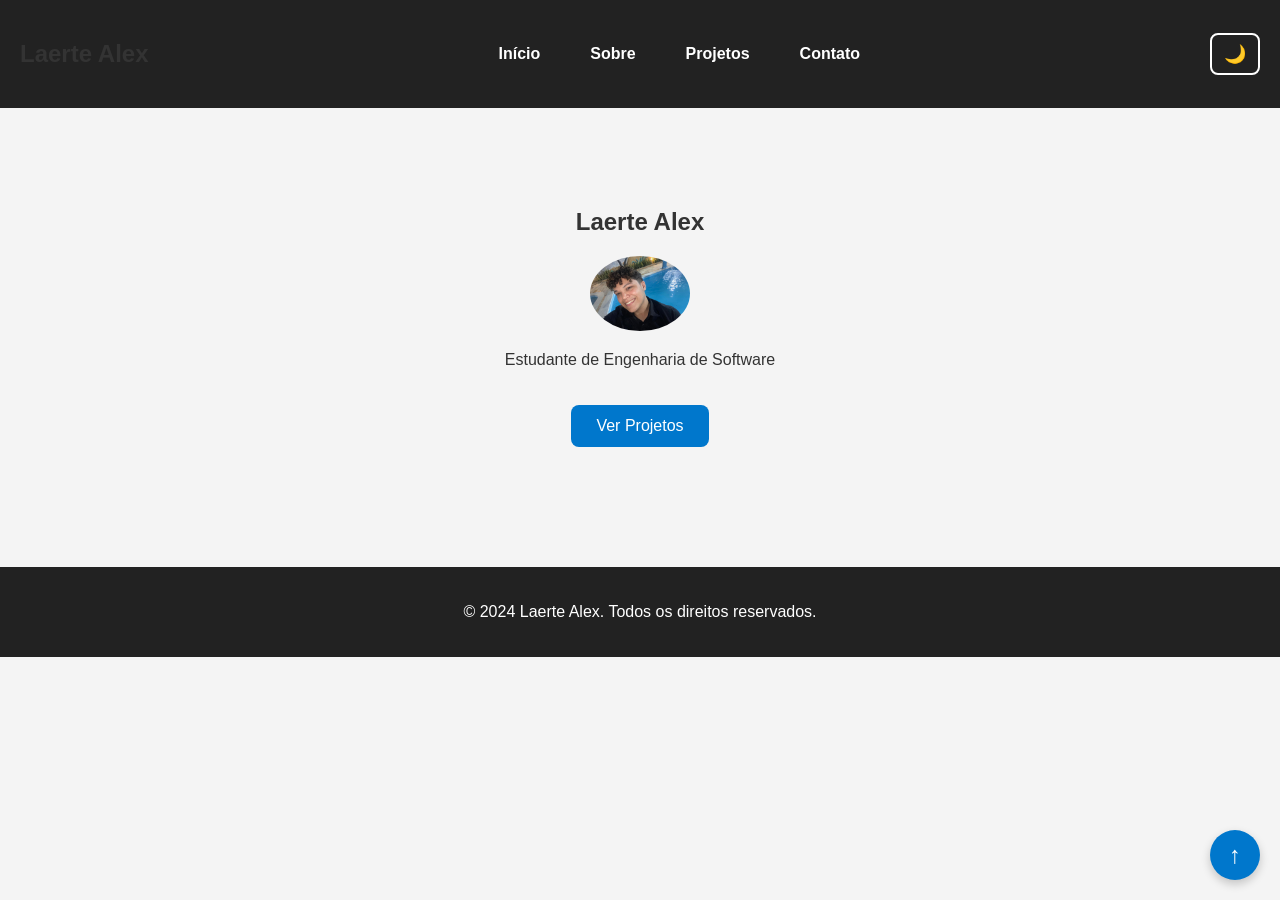
<file: index.html>
<!DOCTYPE html>
<html lang="pt-BR">
<head>
    <!-- A parte mais simples, o head, é apenas a configuração base do site -->
     <!--UTF-8 para adicionar acentuações para melhor funcionamento do site -->
    <meta charset="UTF-8">
    <meta name="viewport" content="width=device-width, initial-scale=1.0">
    <!-- Meta tags para SEO -->
    <meta
name="description"
content="Portfólio de Laerte Alex, estudante de Engenharia de Software, apresentando projetos desenvolvidos em HTML, CSS e JavaScript.">
<!-- Meta tags para SEO palavras-chave -->
<meta
name="keywords"
content="portfólio, HTML, CSS, JavaScript, Engenharia de Software, Front-End">
<!-- Meta tags para SEO autor -->
<meta
name="author"
content="Laerte Alex">
    <title>Portfólio | Laerte Alex</title>

    <!-- Link para o arquivo CSS, que é responsável por estilizar o site --> 
    <link rel="stylesheet" href="style.css">
</head>
<body>
    <header>
        <!-- A parte do header é responsável por adicionar o menu de navegação do site -->
        <nav>
                <h2 class="logo">Laerte Alex</h2>
                <div class="menu"> 
            <a href="index.html">Início</a>

            <a href="sobre.html">Sobre</a>

            <a href="projetos.html">Projetos</a>

            <a href="contato.html">Contato</a>
                </div>

                <button id="temaBtn" class="tema-btn">🌙</button>
        </nav>
    </header>
    <main class="container">
        <!-- A parte do main é responsável por adicionar o conteúdo principal do site, então aqui optei por colocar meus dados/infos do meu portifolio -->
        <section class="hero container">
            <h1>Laerte Alex</h1>
            <img class="foto" src="foto.jpg" alt="Foto de Laerte Alex">

            <p>Estudante de Engenharia de Software</p>
            <a class="botao" href="projetos.html">

                Ver Projetos
            </a>
        </section>

    </main>
    <script src="script.js"></script>
    <footer>
    <!-- A parte do footer é responsável por adicionar o rodapé do site, então aqui optei por colocar meus dados/infos do meu portifolio -->
    <p>© 2024 Laerte Alex. Todos os direitos reservados.</p>
</footer>
<button id="topoBtn" class="topo-btn">↑</button>
</body>
</html>
</file>
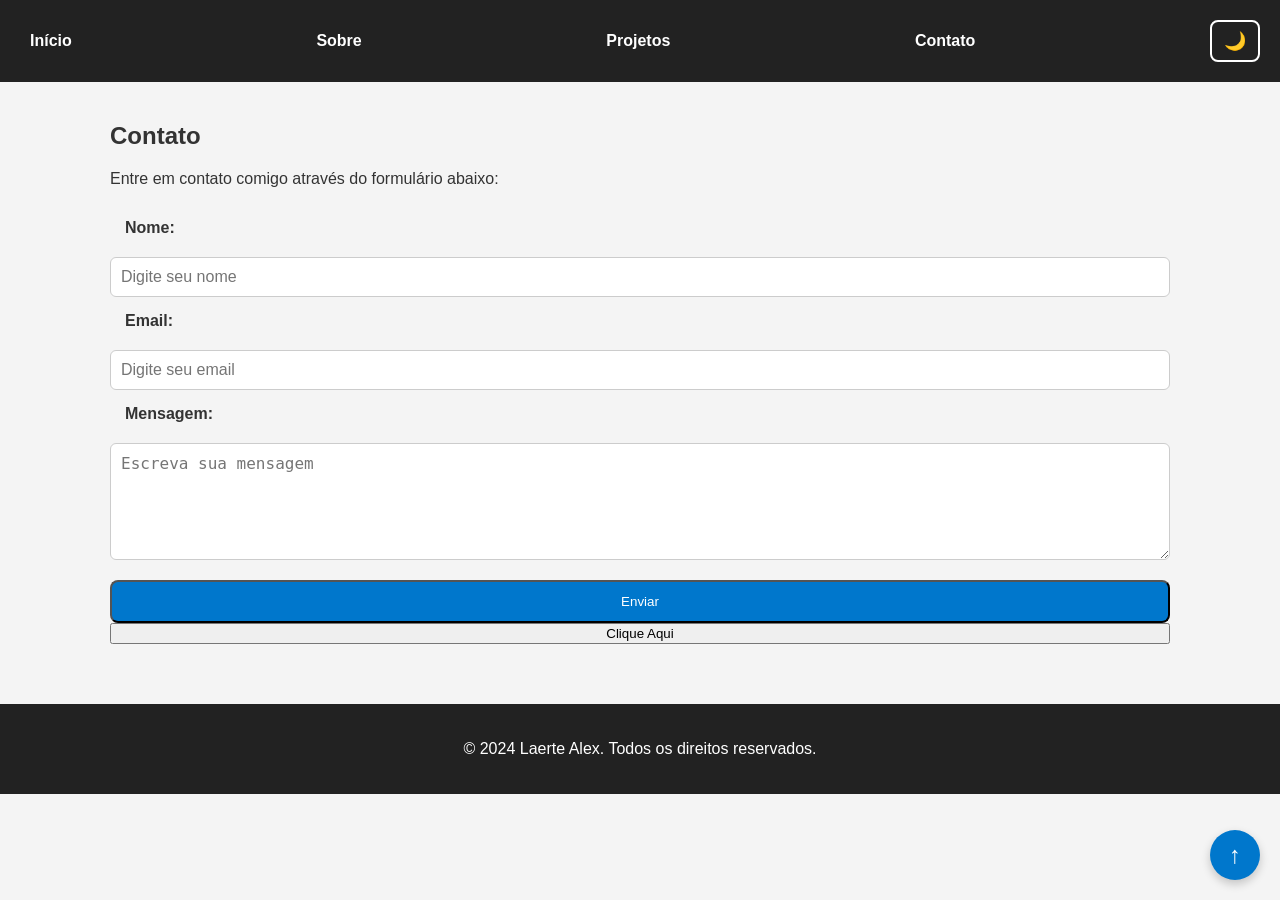
<file: contato.html>
<!DOCTYPE html>
<html lang="pt-BR">
<head>
    <meta charset="UTF-8">
    <meta name="viewport" content="width=device-width, initial-scale=1.0">
    <!-- Meta tags para SEO -->
    <meta
name="description"
content="Portfólio de Laerte Alex, estudante de Engenharia de Software, apresentando projetos desenvolvidos em HTML, CSS e JavaScript.">
<!-- Meta tags para SEO palavras-chave -->
<meta
name="keywords"
content="portfólio, HTML, CSS, JavaScript, Engenharia de Software, Front-End">
<!-- Meta tags para SEO autor -->
<meta
name="author"
content="Laerte Alex">
    <title>Contato | Laerte Alex</title>
    <link rel="stylesheet" href="style.css">
</head>
<body>
    <header>
        <nav>
            <a href="index.html">Início</a>

            <a href="sobre.html">Sobre</a>

            <a href="projetos.html">Projetos</a>

            <a href="contato.html">Contato</a>

            <button id="temaBtn" class="tema-btn">🌙</button>
        </nav>
    </header>
    <main class="container">
        <section>
            <h1>Contato</h1>

<p>Entre em contato comigo através do formulário abaixo:</p>

<form id="formContato">

    <label for="nome">Nome:</label>

    <input
        class="campo"
        type="text"
        id="nome"
        name="nome"
        placeholder="Digite seu nome"
        required>

    <label for="email">Email:</label>

    <input
        class="campo"
        type="email"
        id="email"
        name="email"
        placeholder="Digite seu email"
        required>

    <label for="mensagem">Mensagem:</label>

    <textarea
        class="campo"
        id="mensagem"
        name="mensagem"
        rows="5"
        placeholder="Escreva sua mensagem"
        required></textarea>
        
    <button class="botao" type="submit">Enviar</button>

    <button id="teste"> Clique Aqui</button>

</form>
        </section>

    </main>
    <script src="script.js"></script>
    <footer>
    <!-- A parte do footer é responsável por adicionar o rodapé do site, então aqui optei por colocar meus dados/infos do meu portifolio -->
    <p>© 2024 Laerte Alex. Todos os direitos reservados.</p>
</footer>
<button id="topoBtn" class="topo-btn">
↑
</button>
<script src="script.js"></script>
</body>
</html>
</file>
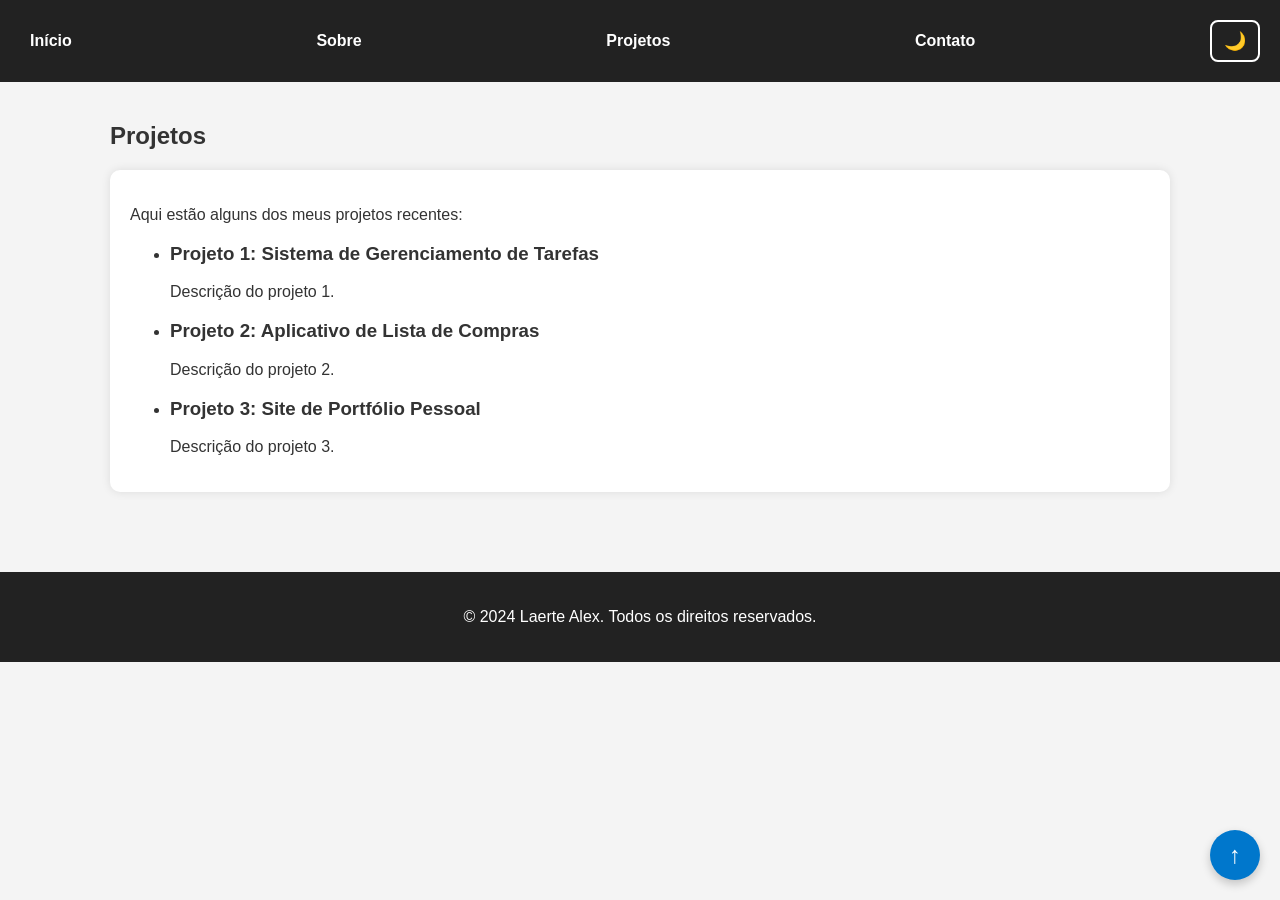
<file: projetos.html>
<!DOCTYPE html>
<html lang="pt-BR">
<head>
    <meta charset="UTF-8">
    <meta name="viewport" content="width=device-width, initial-scale=1.0">
    <!-- Meta tags para SEO -->
    <meta
name="description"
content="Portfólio de Laerte Alex, estudante de Engenharia de Software, apresentando projetos desenvolvidos em HTML, CSS e JavaScript.">
<!-- Meta tags para SEO palavras-chave -->
<meta
name="keywords"
content="portfólio, HTML, CSS, JavaScript, Engenharia de Software, Front-End">
<!-- Meta tags para SEO autor -->
<meta
name="author"
content="Laerte Alex">
    <title>Projetos | Laerte Alex</title>
    <link rel="stylesheet" href="style.css">
</head>
<body>
    <header>
        <nav>
            <a href="index.html">Início</a>

            <a href="sobre.html">Sobre</a>

            <a href="projetos.html">Projetos</a>

            <a href="contato.html">Contato</a>
            
            <button id="temaBtn" class="tema-btn">🌙</button>
        </nav>
    </header>
    <main class="container">
        <section>
            <!-- todos os projetos aqui são fictícios, optei por otimização de tempo e entrega do resultado do trabalho-->
            <h1>Projetos</h1>
            <div class="card">
            <p>Aqui estão alguns dos meus projetos recentes:</p>

            <ul>
                <li>
                    <h3>Projeto 1: Sistema de Gerenciamento de Tarefas</h3>
                    <p>Descrição do projeto 1.</p>
                </li>
                <li>
                    <h3>Projeto 2: Aplicativo de Lista de Compras</h3>
                    <p>Descrição do projeto 2.</p>

                </li>
                <li>
                    <h3>Projeto 3: Site de Portfólio Pessoal</h3>
                    <p>Descrição do projeto 3.</p>
                </li>
            </ul>
            </div>
        </section>

    </main>
    <footer>
    <!-- A parte do footer é responsável por adicionar o rodapé do site, então aqui optei por colocar meus dados/infos do meu portifolio -->
    <p>© 2024 Laerte Alex. Todos os direitos reservados.</p>
</footer>
<button id="topoBtn" class="topo-btn">↑</button>
<script src="script.js"></script>
</body>
</html>
</file>
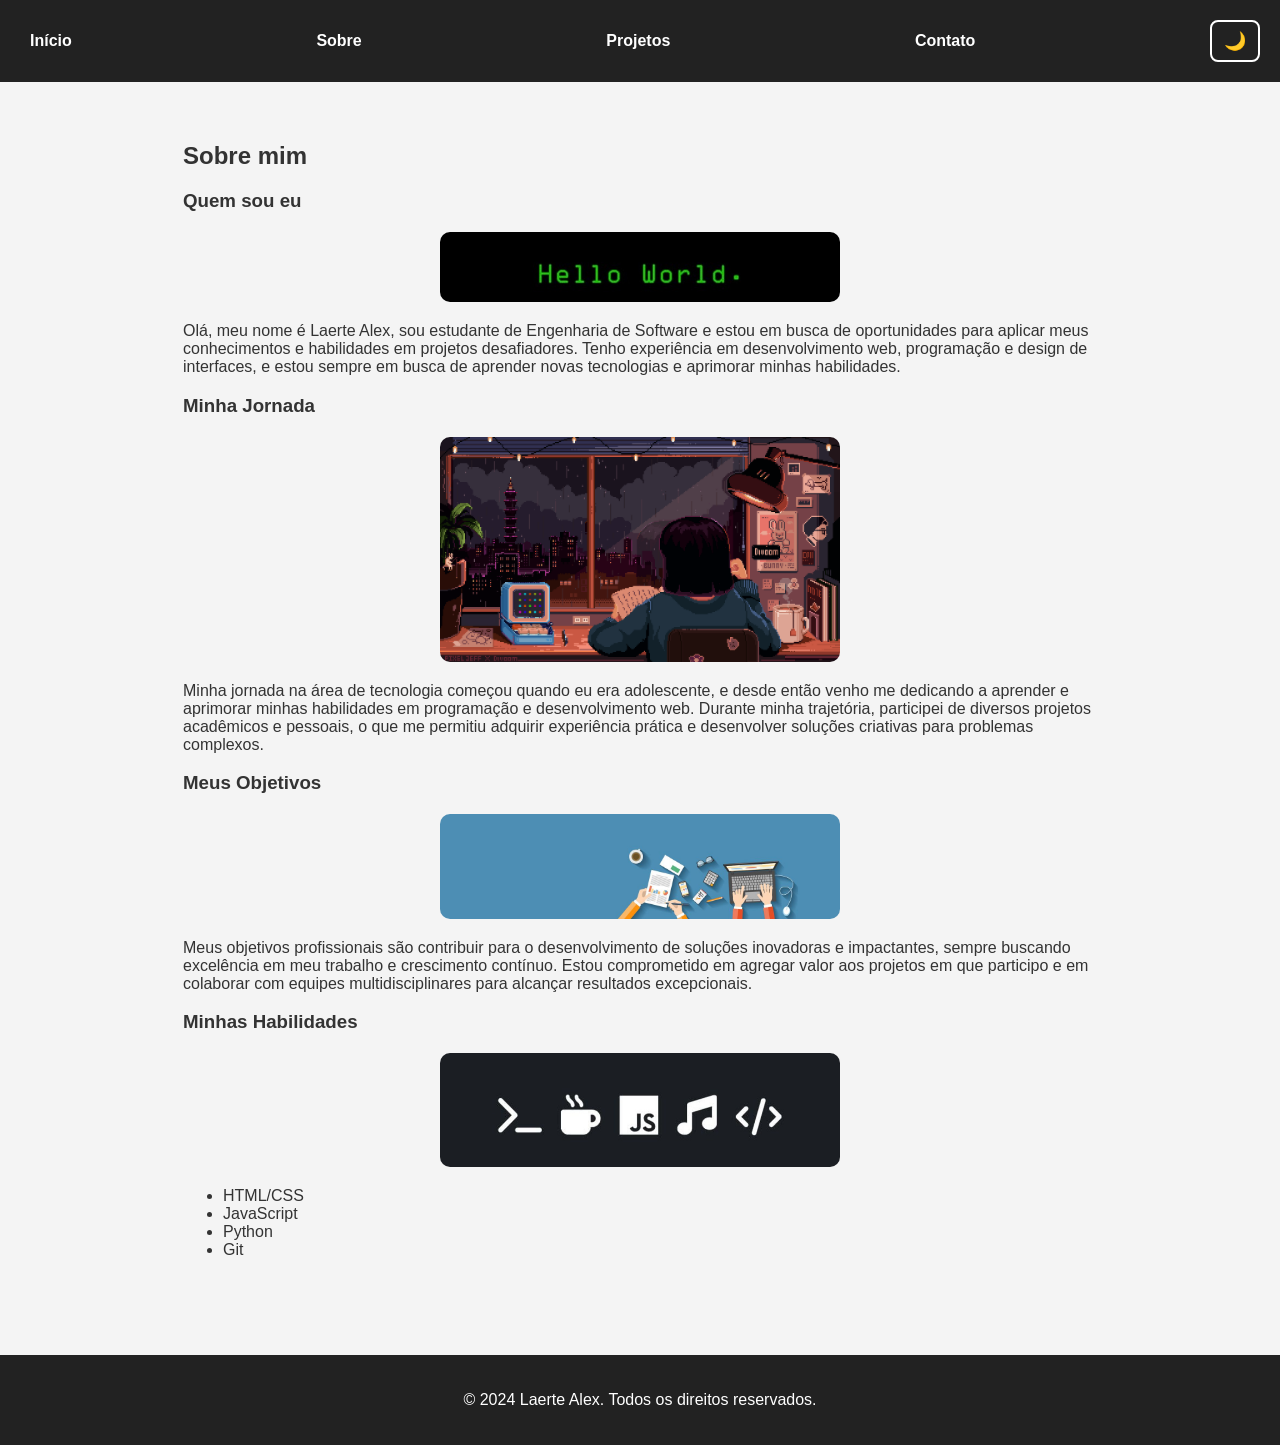
<file: sobre.html>
<!DOCTYPE html>
<html lang="pt-BR">
    <!-- esses codigos  html que não é o 'principal' é para fazer fucnionar as paginas, cada html alem do index é a pagina do site  -->
<head>
    <meta charset="UTF-8">
    <meta name="viewport" content="width=device-width, initial-scale=1.0">
    <!-- Meta tags para SEO -->
    <meta
name="description"
content="Portfólio de Laerte Alex, estudante de Engenharia de Software, apresentando projetos desenvolvidos em HTML, CSS e JavaScript.">
<!-- Meta tags para SEO palavras-chave -->
<meta
name="keywords"
content="portfólio, HTML, CSS, JavaScript, Engenharia de Software, Front-End">
<!-- Meta tags para SEO autor -->
<meta
name="author"
content="Laerte Alex">
    <title>Sobre Mim | Laerte Alex</title>
    <link rel="stylesheet" href="style.css">
</head>
<body>
    <header>
        <!-- novamente colocando o menu de navegação, a unica coisa que muda é o main ja que quero alterar as páginas -->
        <nav>
            <a href="index.html">Início</a>

            <a href="sobre.html">Sobre</a>

            <a href="projetos.html">Projetos</a>

            <a href="contato.html">Contato</a>

            <button id="temaBtn" class="tema-btn">🌙</button>
        </nav>
    </header>
    <!-- aqui começa o conteúdo principal dessa página -->
    <main class="container">
        <section class="container">
            <h1>Sobre mim</h1>
            <h3>Quem sou eu</h3>
            <img class="quemSouEu" src="quem sou eu.jpg" alt="Foto Hello world">
            <p>Olá, meu nome é Laerte Alex, sou estudante de Engenharia de Software e estou em busca de oportunidades para aplicar meus conhecimentos e habilidades em projetos desafiadores. Tenho experiência em desenvolvimento web, programação e design de interfaces, e estou sempre em busca de aprender novas tecnologias e aprimorar minhas habilidades.</p>

            <h3> Minha Jornada</h3>
            <img class="minhaJornada" src="minh jornada.gif" alt="gif de uma pessoa estudando">
            <p>Minha jornada na área de tecnologia começou quando eu era adolescente, e desde então venho me dedicando a aprender e aprimorar minhas habilidades em programação e desenvolvimento web. Durante minha trajetória, participei de diversos projetos acadêmicos e pessoais, o que me permitiu adquirir experiência prática e desenvolver soluções criativas para problemas complexos.</p>

            <h3>Meus Objetivos</h3>
            <img class="objetivos" src="objetivo.jpg" alt="Foto de uma pessoa com um alvo">
            <p>Meus objetivos profissionais são contribuir para o desenvolvimento de soluções inovadoras e impactantes, sempre buscando excelência em meu trabalho e crescimento contínuo. Estou comprometido em agregar valor aos projetos em que participo e em colaborar com equipes multidisciplinares para alcançar resultados excepcionais.</p>
            
            <h3>Minhas Habilidades</h3>
            <img class="skills" src="skills.jpg" alt="Foto de logos de linguagens de programação">
            <ul>
                <li>HTML/CSS</li>
                <li>JavaScript</li>
                <li>Python</li>
                <li>Git</li>
            </ul>
        </section>

    </main>
<footer>
    <!-- A parte do footer é responsável por adicionar o rodapé do site, então aqui optei por colocar meus dados/infos do meu portifolio -->
    <p>© 2024 Laerte Alex. Todos os direitos reservados.</p>
</footer>
<button id="topoBtn" class="topo-btn">
↑
</button>
<script src="script.js"></script>
</body>
</html>
</file>
<file: style.css>
body{
    /*fazendo isso eu removo as margens pra não ficar espaços em branco, e adicionei fontes para o meu site para caso o dispositivo que esteja acessando consiga lê-lo */
    margin:0;
    font-family:Arial, Helvetica, sans-serif;
    /*aqui ja temos os primeiros estilos aplicados */
    background: #f4f4f4;
    color: #333;
}
*{
    box-sizing:border-box;
}

header{
    /*aqui eu estilizei o header, que é a parte de cima do site, onde fica o menu de navegação */
    background: #222;
    padding:20px;
    text-align:center;
}

nav a{

    margin:0 10px;
    /* inline-block para sempre ficar um lado a lado independente do tamanho que  agnete coloque no dispositivo, com a ajuda do center e o gap para 'polir'*/
    display:inline-block;
    gap: 30px;
    justify-content:center;
}

nav a{
    /*aqui eu estilizei os links do menu de navegação, que são os links que levam para as outras páginas do site */
    color:white;
    text-decoration:none;
    font-weight:bold;
}
nav a:hover{
    /* o hover serve para alterar o estilo do link quando o usuário passa o mouse sobre ele */
    color:#00bfff;
}

nav{
    display:flex;
    justify-content:space-between;
    align-items:center;
}

.menu{
    display:flex;
    gap: 30px;
}

.container{
    /*aqui eu estilizei o container, que é a parte principal do site, onde fica o conteúdo principal */
    width:90%;
    max-width:1100px;
    margin:auto;
    padding:20px;
}

.foto{
    /*aqui eu estilizei a foto, que é a imagem do usuário */
    width:100px;
    display:block;
    margin:20px auto;
    border-radius: 50%;
}

.hero{
    /*aqui eu estilizei a seção hero, que é a parte principal do site, onde fica o conteúdo principal */
    text-align:center;
    padding:60px 20px;
}

.botao{
    /*aqui eu estilizei o botão, que é o link que leva para a página de projetos */
    display:inline-block;
    margin-top:20px;
    background:#0077cc;
    color:white;
    padding:12px 25px;
    border-radius:8px;
    text-decoration:none;
    transition: .3s;
}
.botao:hover{
    /*aqui eu estilizei o botão quando o usuário passa o mouse sobre ele */
    background:#005fa3;
}

footer{
    /*aqui eu estilizei o footer, que é a parte de baixo do site, onde fica o rodapé */
    background:#222;
    color:white;
    text-align:center;
    padding:20px;
    margin-top:40px;
}

.card{
    /*aqui eu estilizei o card, que é a parte que fica os projetos */
    background:white;
    padding:20px;
    margin:20px 0;
    border-radius:10px;
    box-shadow:0 0 10px rgba(0,0,0,.1);
}

form{
    /*aqui eu estilizei o formulário, que é a parte que fica o formulário de contato */
    display:flex;
    flex-direction:column;
}
label{
    /*aqui eu estilizei os labels, que são os textos que ficam acima dos campos do formulário */
    margin:15px;
    font-weight:bold;
}

.campo{
    /*aqui eu estilizei os campos, que são os campos do formulário */
    padding:10px;
    margin-top:5px;
    border-radius:6px;
    border:1px solid #ccc;
    font-size:16px;
}


/* Estilos para dispositivos móveis */
/* Estilos para dispositivos móveis */
@media (max-width:768px){
    /*aqui eu estilizei o site para quando o usuário estiver acessando o site em um dispositivo com tela menor que 768px */
    nav a{
        flex-direction:column;
        align-items:center;
    }
}

@media (max-width:768px){
    /* Estilos para dispositivos móveis barra de navegação */
    nav{
        flex-direction:column;
    }
    .menu{
        margin-top:20px;
        flex-direction:column;
        align-items:center;
    }
}

@media(max-width:768px){
    /* Estilos para dispositivos móveis foto */
  .foto{
    width:150px;
  }
}

@media (max-width:768px){
    /* Estilos para dispositivos móveis titulo*/
    h1{
        font-size:32px;
    }
}

@media (max-width:768px){
    /* Estilos para dispositivos móveis */
    .botao{
        width:100%;
        box-sizing:border-box;
        text-align:center;
    }
}

@media (max-width:768px){
    /* Estilos para dispositivos móveis */
    .card{
        margin: 15px 0;
    }
}

@media (max-width:768px){
    /* Estilos para dispositivos móveis */
    .campo{
        font-size:14px;
    }
}
/* Botão para voltar ao topo */
.topo-btn {
position: fixed;
bottom: 20px;
right: 20px;
width: 50px;
height: 50px;
border: none;
border-radius: 50%;
background: #0077cc;
color: white;
font-size: 24px;
cursor: pointer;
display: block;
box-shadow: 0 4px 10px rgba(0,0,0,.2);
transition: .3s;
}


.tema-btn {
background: none;
border: 2px solid white;
color: white;
padding: 8px 12px;
border-radius: 8px;
cursor: pointer;
font-size: 18px;
}

body.dark {
background: #121212;
color: #f1f1f1;
}

body.dark .card,
body.dark section {
background: #1e1e1e;
color: #f1f1f1;
}

.minhaJornada {
    width: 600%;
    max-width: 400px;
    display: block;
    margin: 20px auto;
    border-radius: 10px;
}

.quemSouEu {
    width: 600%;
    max-width: 400px;
    display: block;
    margin: 20px auto;
    border-radius: 10px;
}

.objetivos {
    width: 600%;
    max-width: 400px;
    display: block;
    margin: 20px auto;
    border-radius: 10px;
}

.skills {
    width: 600%;
    max-width: 400px;
    display: block;
    margin: 20px auto;
    border-radius: 10px;
}
</file>
